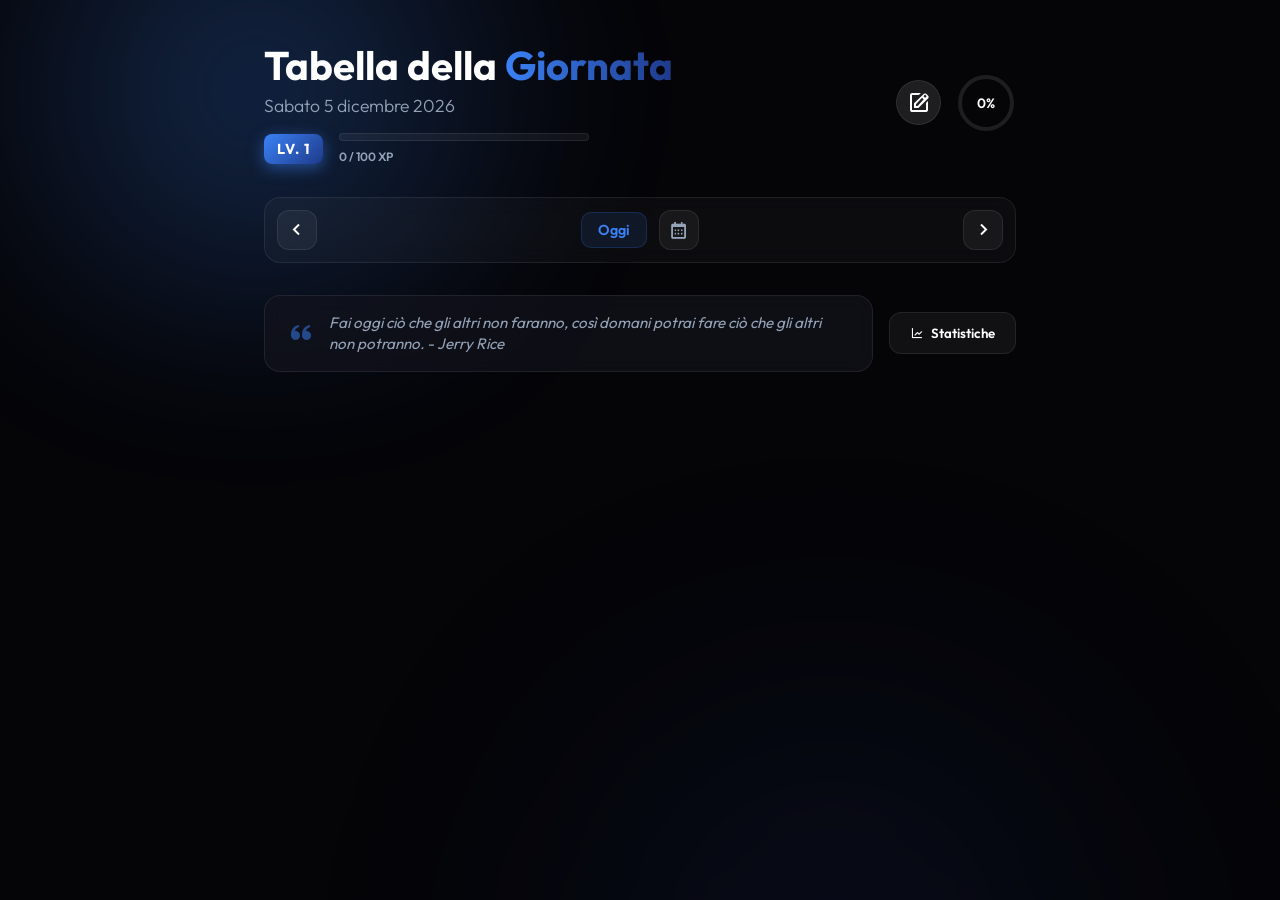
<file: index.html>
<!DOCTYPE html>
<html lang="it">

<head>
    <meta charset="UTF-8">
    <meta name="viewport" content="width=device-width, initial-scale=1.0">
    <title>La Mia Giornata</title>
    <link rel="preconnect" href="https://fonts.googleapis.com">
    <link rel="preconnect" href="https://fonts.gstatic.com" crossorigin>
    <link href="https://fonts.googleapis.com/css2?family=Outfit:wght@300;400;600;700&display=swap" rel="stylesheet">
    <link href='https://unpkg.com/boxicons@2.1.4/css/boxicons.min.css' rel='stylesheet'>
    <link rel="stylesheet" href="style.css">
    <!-- PWA Manifest -->
    <link rel="manifest" href="manifest.json">
    <meta name="theme-color" content="#3b82f6">
    <meta name="apple-mobile-web-app-capable" content="yes">
    <meta name="apple-mobile-web-app-status-bar-style" content="black-translucent">
    <meta name="apple-mobile-web-app-title" content="La Mia Giornata">
    <meta name="mobile-web-app-capable" content="yes">
    <link rel="apple-touch-icon"
        href="data:image/svg+xml;utf8,<svg xmlns='http://www.w3.org/2000/svg' viewBox='0 0 100 100'><rect width='100' height='100' rx='20' fill='%233b82f6'/><text x='50%' y='50%' font-size='60' text-anchor='middle' dominant-baseline='central' fill='white'>📅</text></svg>">
</head>

<body>
    <!-- Toast Notifications Container -->
    <div id="toast-container" class="toast-container"></div>

    <div class="background-glow"></div>
    <div class="container">
        <header>
            <div class="header-left">
                <h1>Tabella della <span class="highlight">Giornata</span></h1>
                <p id="date-display" class="date-display">Caricamento data...</p>
                <div class="gamification-header">
                    <div class="level-badge" id="level-badge">LV. 1</div>
                    <div class="xp-container" title="Esperienza">
                        <div class="xp-bar-bg">
                            <div class="xp-bar-fill" id="xp-bar-fill" style="width: 0%"></div>
                        </div>
                        <span id="xp-text" class="xp-text">0 / 100 XP</span>
                    </div>
                </div>
            </div>
            <div class="header-right">
                <button class="icon-btn" id="edit-btn" title="Modifica Tabella">
                    <i class='bx bx-edit'></i>
                </button>
                <div class="progress-ring-container" title="Progresso Giornaliero">
                    <svg class="progress-ring" width="60" height="60">
                        <circle class="progress-ring__circle-bg" stroke="rgba(255,255,255,0.1)" stroke-width="4"
                            fill="transparent" r="26" cx="30" cy="30" />
                        <circle class="progress-ring__circle" id="progress-circle" stroke="#3b82f6" stroke-width="4"
                            fill="transparent" r="26" cx="30" cy="30" />
                    </svg>
                    <span id="progress-text" class="progress-text">0%</span>
                </div>
            </div>
        </header>

        <nav class="agenda-nav">
            <button class="nav-btn" id="prev-day" title="Giorno Precedente">
                <i class='bx bx-chevron-left'></i>
            </button>
            <div class="date-picker-wrapper">
                <button class="date-picker-btn" id="today-btn">Oggi</button>
                <input type="date" id="calendar-input" class="calendar-input">
                <label for="calendar-input" class="calendar-label">
                    <i class='bx bx-calendar'></i>
                </label>
            </div>
            <button class="nav-btn" id="next-day" title="Giorno Successivo">
                <i class='bx bx-chevron-right'></i>
            </button>
        </nav>

        <div class="top-widgets">
            <div id="quote-widget" class="quote-widget">
                <i class='bx bxs-quote-alt-left quote-icon'></i>
                <p id="quote-text" class="quote-text">Sii il cambiamento che vuoi vedere nel mondo.</p>
            </div>

            <div class="stats-controls">
                <button class="icon-btn-text" id="stats-toggle-btn">
                    <i class='bx bx-line-chart'></i> Statistiche
                </button>
            </div>
        </div>

        <div id="stats-panel" class="stats-panel">
            <div class="stats-grid">
                <div class="stat-card">
                    <div class="stat-icon"><i class='bx bx-check-double'></i></div>
                    <div class="stat-info">
                        <span class="stat-value" id="stat-total-completed">0</span>
                        <span class="stat-label">Task Totali</span>
                    </div>
                </div>
                <div class="stat-card">
                    <div class="stat-icon"><i class='bx bx-flame'></i></div>
                    <div class="stat-info">
                        <span class="stat-value" id="stat-streak">0</span>
                        <span class="stat-label">Giorni Streak</span>
                    </div>
                </div>
                <div class="stat-card">
                    <div class="stat-icon"><i class='bx bx-trophy'></i></div>
                    <div class="stat-info">
                        <span class="stat-value" id="stat-rank">Bronzo</span>
                        <span class="stat-label">Grado</span>
                    </div>
                </div>
            </div>
            <div class="trophy-case">
                <h3><i class='bx bx-trophy'></i> I Tuoi Traguardi</h3>
                <div id="badge-list" class="badge-list">
                    <p class="empty-msg">Sblocca badge completando la tua routine!</p>
                </div>
            </div>
            <div class="weekly-chart-wrapper">
                <div class="chart-header">Attività Ultimi 7 Giorni</div>
                <div class="week-chart" id="week-chart">
                    <!-- Injected by JS -->
                </div>
            </div>
            <div class="dashboard-extras">
                <div class="highlights-container">
                    <h3><i class='bx bx-star'></i> In Evidenza</h3>
                    <div id="upcoming-events-list" class="upcoming-events-list">
                        <p class="empty-msg">Nessun evento speciale in arrivo.</p>
                    </div>
                </div>

                <div class="reflection-container">
                    <h3><i class='bx bx-edit-alt'></i> Riflessione del Giorno</h3>
                    <textarea id="daily-reflection"
                        placeholder="Cosa hai imparato oggi? Per cosa sei grato?"></textarea>
                </div>
            </div>

            <main>
                <div class="schedule-list" id="schedule-list">
                    <!-- Tasks injected by JavaScript -->
                </div>
                <div class="all-done-message" id="all-done-message">
                    <i class='bx bxs-party'></i>
                    <h3>Giornata Completata!</h3>
                    <p>Ottimo lavoro. Hai completato tutte le attività previste per oggi.</p>
                </div>
            </main>
        </div>

        <!-- Edit Modal -->
        <div class="modal-overlay" id="edit-modal">
            <div class="modal-content">
                <div class="modal-header">
                    <h2>Modifica <span class="highlight">Tabella</span></h2>
                    <button class="close-btn" id="close-modal-btn"><i class='bx bx-x'></i></button>
                </div>

                <div class="modal-tabs">
                    <button class="modal-tab-btn" data-edit-day="lunedi">Lun</button>
                    <button class="modal-tab-btn" data-edit-day="martedi">Mar</button>
                    <button class="modal-tab-btn" data-edit-day="mercoledi">Mer</button>
                    <button class="modal-tab-btn" data-edit-day="giovedi">Gio</button>
                    <button class="modal-tab-btn" data-edit-day="venerdi">Ven</button>
                    <button class="modal-tab-btn" data-edit-day="sabato">Sab</button>
                    <button class="modal-tab-btn" data-edit-day="domenica">Dom</button>
                    <button class="modal-tab-btn" data-edit-day="recurring"
                        title="Eventi che si ripetono">Ricorrenze</button>
                    <button class="modal-tab-btn highlight-tab" id="specific-date-tab" data-edit-day="specific">Evento
                        (Data)</button>
                </div>

                <div class="modal-body">
                    <div id="edit-tasks-container" class="edit-tasks-container">
                        <!-- Tasks injected by JavaScript -->
                    </div>
                    <button class="add-task-btn" id="add-task-btn">
                        <i class='bx bx-plus'></i> Aggiungi Attività
                    </button>
                </div>

                <div class="modal-footer">
                    <div class="footer-left" style="display:flex; gap:0.5rem; flex:1;">
                        <button class="btn btn-secondary" id="export-btn" title="Esporta Dati"><i
                                class='bx bx-export'></i></button>
                        <button class="btn btn-secondary" id="import-btn" title="Importa Dati"><i
                                class='bx bx-import'></i></button>
                        <input type="file" id="import-file-input" accept=".json" style="display:none">
                    </div>
                    <div class="footer-right" style="display:flex; gap:1rem;">
                        <button class="btn btn-secondary" id="cancel-edit-btn">Annulla</button>
                        <button class="btn btn-primary" id="save-edit-btn">Salva Modifiche</button>
                    </div>
                </div>
            </div>
        </div>

        <script src="script.js"></script>
</body>

</html>
</file>
<file: style.css>
:root {
    /* Default dark theme (Night/Evening) */
    --bg-main: #0a0a0f;
    --card-bg: rgba(20, 20, 30, 0.6);
    --card-border: rgba(255, 255, 255, 0.08);
    --text-primary: #ffffff;
    --text-secondary: #94a3b8;
    --accent: #3b82f6;
    --accent-glow: rgba(59, 130, 246, 0.5);
    --success: #10b981;
    --gradient-start: #3b82f6;
    --gradient-end: #8b5cf6;
    --glow-secondary: rgba(139, 92, 246, 0.3);
}

body.theme-morning {
    --bg-main: #1a1a24;
    --gradient-start: #f59e0b;
    --gradient-end: #ef4444;
    --accent: #f59e0b;
    --accent-glow: rgba(245, 158, 11, 0.5);
    --glow-secondary: rgba(239, 68, 68, 0.3);
}

body.theme-afternoon {
    --bg-main: #161b22;
    --gradient-start: #06b6d4;
    --gradient-end: #3b82f6;
    --accent: #06b6d4;
    --accent-glow: rgba(6, 182, 212, 0.5);
    --glow-secondary: rgba(59, 130, 246, 0.3);
}

body.theme-evening {
    --bg-main: #101018;
    --gradient-start: #8b5cf6;
    --gradient-end: #ec4899;
    --accent: #8b5cf6;
    --accent-glow: rgba(139, 92, 246, 0.5);
    --glow-secondary: rgba(236, 72, 153, 0.3);
}

body.theme-night {
    --bg-main: #050508;
    --gradient-start: #3b82f6;
    --gradient-end: #1e3a8a;
    --accent: #3b82f6;
    --accent-glow: rgba(59, 130, 246, 0.5);
    --glow-secondary: rgba(30, 58, 138, 0.3);
}

* {
    margin: 0;
    padding: 0;
    box-sizing: border-box;
    font-family: 'Outfit', sans-serif;
}

body {
    background-color: var(--bg-main);
    color: var(--text-primary);
    min-height: 100vh;
    display: flex;
    justify-content: center;
    position: relative;
    overflow-x: hidden;
}

.background-glow {
    position: fixed;
    top: -20vh;
    left: -10vw;
    width: 60vw;
    height: 60vh;
    background: radial-gradient(circle, var(--accent-glow) 0%, rgba(10, 10, 15, 0) 70%);
    filter: blur(80px);
    z-index: -1;
    opacity: 0.6;
}

.background-glow::after {
    content: '';
    position: absolute;
    bottom: -100vh;
    right: -50vw;
    width: 70vw;
    height: 70vh;
    background: radial-gradient(circle, var(--glow-secondary) 0%, rgba(10, 10, 15, 0) 70%);
    filter: blur(100px);
}

.container {
    width: 100%;
    max-width: 800px;
    padding: 2.5rem 1.5rem;
    z-index: 1;
}

header {
    display: flex;
    justify-content: space-between;
    align-items: center;
    margin-bottom: 2rem;
    animation: fadeInDown 0.8s ease backwards;
}

h1 {
    font-size: 2.5rem;
    font-weight: 700;
    margin-bottom: 0.25rem;
}

.highlight {
    background: linear-gradient(to right, var(--gradient-start), var(--gradient-end));
    -webkit-background-clip: text;
    background-clip: text;
    -webkit-text-fill-color: transparent;
}

.date-display {
    color: var(--text-secondary);
    font-size: 1.1rem;
    font-weight: 300;
}

.progress-ring-container {
    position: relative;
    width: 60px;
    height: 60px;
    display: flex;
    align-items: center;
    justify-content: center;
}

.progress-ring__circle,
.progress-ring__circle-bg {
    transition: stroke-dashoffset 0.5s ease-in-out, stroke 0.5s ease;
    transform: rotate(-90deg);
    transform-origin: 50% 50%;
    stroke-linecap: round;
}

.progress-text {
    position: absolute;
    font-size: 0.85rem;
    font-weight: 600;
}

.tabs {
    display: flex;
    gap: 1rem;
    margin-bottom: 2rem;
    background: rgba(0, 0, 0, 0.3);
    padding: 0.5rem;
    border-radius: 100px;
    border: 1px solid var(--card-border);
    backdrop-filter: blur(10px);
    animation: fadeIn 1s ease backwards;
    animation-delay: 0.2s;
}

.tab-btn {
    flex: 1;
    background: transparent;
    border: none;
    color: var(--text-secondary);
    padding: 0.75rem 1.5rem;
    border-radius: 100px;
    font-size: 1rem;
    font-weight: 600;
    cursor: pointer;
    transition: all 0.3s ease;
}

.tab-btn:hover {
    color: var(--text-primary);
}

.tab-btn.active {
    background: rgba(255, 255, 255, 0.1);
    color: var(--text-primary);
    box-shadow: 0 4px 15px rgba(0, 0, 0, 0.2);
}

/* Agenda Navigation */
.agenda-nav {
    display: flex;
    align-items: center;
    justify-content: space-between;
    margin-bottom: 2rem;
    background: rgba(255, 255, 255, 0.03);
    padding: 0.75rem;
    border-radius: 16px;
    border: 1px solid var(--card-border);
    backdrop-filter: blur(10px);
    animation: fadeIn 1s ease backwards;
    animation-delay: 0.2s;
}

.nav-btn {
    background: rgba(255, 255, 255, 0.05);
    border: 1px solid var(--card-border);
    color: var(--text-primary);
    width: 40px;
    height: 40px;
    border-radius: 12px;
    display: flex;
    align-items: center;
    justify-content: center;
    font-size: 1.5rem;
    cursor: pointer;
    transition: all 0.3s ease;
}

.nav-btn:hover {
    background: var(--accent);
    color: white;
    transform: scale(1.05);
}

.date-picker-wrapper {
    display: flex;
    align-items: center;
    gap: 0.75rem;
}

.date-picker-btn {
    background: rgba(59, 130, 246, 0.1);
    border: 1px solid rgba(59, 130, 246, 0.2);
    color: var(--accent);
    padding: 0.5rem 1rem;
    border-radius: 10px;
    font-size: 0.9rem;
    font-weight: 600;
    cursor: pointer;
    transition: all 0.3s;
}

.date-picker-btn:hover {
    background: var(--accent);
    color: white;
}

.calendar-input {
    position: absolute;
    opacity: 0;
    width: 0;
    height: 0;
}

.calendar-label {
    display: flex;
    align-items: center;
    justify-content: center;
    width: 40px;
    height: 40px;
    background: rgba(255, 255, 255, 0.05);
    border: 1px solid var(--card-border);
    border-radius: 12px;
    cursor: pointer;
    font-size: 1.25rem;
    color: var(--text-secondary);
    transition: all 0.3s;
}

.calendar-label:hover {
    color: var(--text-primary);
    background: rgba(255, 255, 255, 0.1);
}

.schedule-list {
    display: flex;
    flex-direction: column;
    gap: 1rem;
    position: relative;
}

.schedule-list::before {
    content: '';
    position: absolute;
    left: 42px;
    top: 20px;
    bottom: 20px;
    width: 2px;
    background: var(--card-border);
    z-index: 0;
}

.task-card {
    display: flex;
    align-items: center;
    background: var(--card-bg);
    border: 1px solid var(--card-border);
    backdrop-filter: blur(12px);
    border-radius: 20px;
    padding: 1.25rem;
    gap: 1.5rem;
    transition: all 0.3s cubic-bezier(0.25, 0.8, 0.25, 1);
    position: relative;
    overflow: hidden;
    z-index: 1;
    animation: slideUpFade 0.6s ease backwards;
}

.task-card:hover {
    transform: translateY(-3px);
    box-shadow: 0 10px 25px rgba(0, 0, 0, 0.4);
    border-color: rgba(255, 255, 255, 0.15);
}

.task-card.completed {
    opacity: 0.6;
}

.task-card.current-task {
    border-color: var(--accent);
    box-shadow: 0 0 20px var(--accent-glow);
    animation: currentTaskPulse 2s infinite ease-in-out;
}

.task-card.completed::after {
    content: '';
    position: absolute;
    inset: 0;
    background: linear-gradient(to right, rgba(16, 185, 129, 0.1), transparent);
    z-index: -1;
}

.task-time {
    display: flex;
    flex-direction: column;
    align-items: center;
    justify-content: center;
    min-width: 65px;
    background: rgba(0, 0, 0, 0.4);
    padding: 0.5rem;
    border-radius: 12px;
    font-weight: 700;
    color: var(--accent);
    font-size: 1.1rem;
    border: 1px solid rgba(59, 130, 246, 0.2);
    box-shadow: 0 0 15px rgba(59, 130, 246, 0.1);
}

.completed .task-time {
    color: var(--success);
    border-color: rgba(16, 185, 129, 0.3);
    box-shadow: 0 0 15px rgba(16, 185, 129, 0.1);
}

.task-info {
    flex: 1;
}

.task-title {
    font-size: 1.25rem;
    font-weight: 600;
    margin-bottom: 0.35rem;
    color: var(--text-primary);
    transition: color 0.3s;
}

.completed .task-title {
    color: var(--text-secondary);
    text-decoration: line-through;
}

.task-details {
    font-size: 0.95rem;
    color: var(--text-secondary);
    line-height: 1.4;
}

.checkbox-container {
    position: relative;
    width: 30px;
    height: 30px;
    cursor: pointer;
}

.checkbox-container input {
    position: absolute;
    opacity: 0;
    cursor: pointer;
    height: 0;
    width: 0;
}

.checkmark {
    position: absolute;
    top: 0;
    left: 0;
    height: 30px;
    width: 30px;
    background: rgba(255, 255, 255, 0.05);
    border: 2px solid var(--text-secondary);
    border-radius: 8px;
    transition: all 0.3s ease;
    display: flex;
    align-items: center;
    justify-content: center;
}

.checkbox-container:hover input~.checkmark {
    border-color: var(--accent);
    background-color: rgba(59, 130, 246, 0.1);
}

.checkbox-container input:checked~.checkmark {
    background-color: var(--success);
    border-color: var(--success);
    box-shadow: 0 0 15px rgba(16, 185, 129, 0.4);
}

.checkmark:after {
    content: "";
    position: absolute;
    display: none;
    left: 9px;
    top: 4px;
    width: 6px;
    height: 14px;
    border: solid white;
    border-width: 0 2px 2px 0;
    transform: rotate(45deg);
    animation: checkAnim 0.3s forwards;
}

.checkbox-container input:checked~.checkmark:after {
    display: block;
}

.all-done-message {
    display: none;
    text-align: center;
    margin-top: 3rem;
    padding: 2.5rem;
    background: rgba(16, 185, 129, 0.1);
    border: 1px solid rgba(16, 185, 129, 0.2);
    border-radius: 20px;
    color: var(--success);
    animation: slideUpFade 0.6s ease;
}

.all-done-message.visible {
    display: block;
}

.all-done-message i {
    font-size: 4rem;
    margin-bottom: 1rem;
    text-shadow: 0 0 20px rgba(16, 185, 129, 0.4);
}

.all-done-message h3 {
    font-size: 1.5rem;
    margin-bottom: 0.5rem;
    color: var(--text-primary);
}

.all-done-message p {
    color: var(--text-secondary);
}

@keyframes slideUpFade {
    0% {
        opacity: 0;
        transform: translateY(20px);
    }

    100% {
        opacity: 1;
        transform: translateY(0);
    }
}

@keyframes fadeIn {
    0% {
        opacity: 0;
    }

    100% {
        opacity: 1;
    }
}

@keyframes fadeInDown {
    0% {
        opacity: 0;
        transform: translateY(-20px);
    }

    100% {
        opacity: 1;
        transform: translateY(0);
    }
}

@keyframes checkAnim {
    0% {
        height: 0;
        width: 0;
        opacity: 0;
    }

    100% {
        height: 14px;
        width: 6px;
        opacity: 1;
    }
}

@keyframes currentTaskPulse {
    0% {
        box-shadow: 0 0 10px var(--accent-glow);
        transform: scale(1);
    }

    50% {
        box-shadow: 0 0 25px var(--accent-glow);
        transform: scale(1.02);
    }

    100% {
        box-shadow: 0 0 10px var(--accent-glow);
        transform: scale(1);
    }
}

/* Modal Styles */
.icon-btn {
    background: rgba(255, 255, 255, 0.1);
    border: 1px solid var(--card-border);
    color: var(--text-primary);
    width: 45px;
    height: 45px;
    border-radius: 50%;
    display: flex;
    align-items: center;
    justify-content: center;
    font-size: 1.5rem;
    cursor: pointer;
    transition: all 0.3s ease;
    margin-right: 15px;
}

.icon-btn:hover {
    background: var(--accent);
    color: white;
    transform: rotate(15deg) scale(1.1);
    box-shadow: 0 0 15px var(--accent-glow);
}

.header-right {
    display: flex;
    align-items: center;
}

.modal-overlay {
    position: fixed;
    top: 0;
    left: 0;
    right: 0;
    bottom: 0;
    background: rgba(0, 0, 0, 0.7);
    backdrop-filter: blur(8px);
    z-index: 1000;
    display: flex;
    align-items: center;
    justify-content: center;
    opacity: 0;
    visibility: hidden;
    transition: all 0.3s ease;
}

.modal-overlay.active {
    opacity: 1;
    visibility: visible;
}

.modal-content {
    background: var(--bg-main);
    border: 1px solid var(--card-border);
    border-radius: 20px;
    width: 90%;
    max-width: 600px;
    max-height: 90vh;
    display: flex;
    flex-direction: column;
    box-shadow: 0 25px 50px -12px rgba(0, 0, 0, 0.5);
    transform: translateY(20px);
    transition: all 0.4s cubic-bezier(0.25, 0.8, 0.25, 1);
}

.modal-overlay.active .modal-content {
    transform: translateY(0);
}

.modal-header {
    padding: 1.5rem 2rem;
    border-bottom: 1px solid var(--card-border);
    display: flex;
    justify-content: space-between;
    align-items: center;
}

.modal-header h2 {
    font-size: 1.8rem;
}

.close-btn {
    background: transparent;
    border: none;
    color: var(--text-secondary);
    font-size: 2rem;
    cursor: pointer;
    transition: color 0.3s;
}

.close-btn:hover {
    color: #ef4444;
    /* red */
}

.modal-tabs {
    display: flex;
    background: rgba(0, 0, 0, 0.3);
    padding: 0.5rem 1rem 0;
    border-bottom: 1px solid var(--card-border);
    overflow-x: auto;
    white-space: nowrap;
    -webkit-overflow-scrolling: touch;
    gap: 0.5rem;
}

.modal-tabs::-webkit-scrollbar {
    height: 4px;
}

.modal-tabs::-webkit-scrollbar-thumb {
    background: var(--accent);
    border-radius: 10px;
}

.modal-tab-btn {
    background: transparent;
    border: none;
    color: var(--text-secondary);
    padding: 1rem 1.5rem;
    font-size: 1rem;
    font-weight: 600;
    cursor: pointer;
    transition: all 0.3s ease;
    border-bottom: 3px solid transparent;
    flex-shrink: 0;
    white-space: nowrap;
}

.modal-tab-btn:hover {
    color: var(--text-primary);
}

.modal-tab-btn.active {
    color: var(--accent);
    border-bottom-color: var(--accent);
}

.modal-tab-btn.highlight-tab {
    color: #f59e0b;
    /* Amber color for special events */
}

.modal-tab-btn.highlight-tab.active {
    border-bottom-color: #f59e0b;
}

.modal-body {
    padding: 1.5rem 1rem 1.5rem 2rem;
    overflow-y: auto;
    flex: 1;
}

/* Custom Scrollbar for Modal Body */
.modal-body::-webkit-scrollbar {
    width: 6px;
}

.modal-body::-webkit-scrollbar-track {
    background: transparent;
    margin-top: 10px;
    margin-bottom: 10px;
}

.modal-body::-webkit-scrollbar-thumb {
    background-color: var(--card-border);
    border-radius: 10px;
}

.modal-body::-webkit-scrollbar-thumb:hover {
    background-color: var(--text-secondary);
}

.edit-tasks-container {
    display: flex;
    flex-direction: column;
    gap: 1rem;
    margin-bottom: 1.5rem;
    padding-right: 1rem;
    /* Extra space so content doesn't touch the scrollbar */
}

.edit-task-row {
    display: grid;
    grid-template-columns: 20px 100px 1.2fr 1.5fr 45px;
    gap: 12px;
    background: rgba(255, 255, 255, 0.03);
    padding: 1.25rem;
    border-radius: 12px;
    border: 1px solid var(--card-border);
    align-items: center;
    transition: all 0.3s;
}

.drag-handle {
    color: var(--text-secondary);
    cursor: grab;
    font-size: 1.25rem;
    display: flex;
    align-items: center;
    justify-content: center;
}

.drag-handle:active {
    cursor: grabbing;
}

.edit-task-row.dragging {
    opacity: 0.5;
    background: rgba(255, 255, 255, 0.1);
    box-shadow: 0 10px 20px rgba(0, 0, 0, 0.5);
    border: 1px dashed var(--accent);
}

.edit-task-row.drag-over {
    border-top: 2px solid var(--accent);
    padding-top: 1.5rem;
}

.edit-task-row:hover {
    background: rgba(255, 255, 255, 0.05);
    border-color: rgba(255, 255, 255, 0.1);
}

.edit-task-row input {
    background: rgba(0, 0, 0, 0.5);
    border: 1px solid var(--card-border);
    color: var(--text-primary);
    padding: 0.85rem 0.75rem;
    border-radius: 8px;
    font-size: 0.95rem;
    width: 100%;
}

.edit-task-row input[type="time"] {
    position: relative;
    cursor: pointer;
    font-family: monospace;
    font-size: 1.05rem;
    text-align: center;
    padding-left: 0.5rem;
    padding-right: 0.5rem;
}

.edit-task-row input[type="time"]::-webkit-calendar-picker-indicator {
    background: transparent;
    bottom: 0;
    color: transparent;
    cursor: pointer;
    height: auto;
    left: 0;
    position: absolute;
    right: 0;
    top: 0;
    width: auto;
}

.edit-task-row input:focus {
    outline: none;
    border-color: var(--accent);
    box-shadow: 0 0 0 2px rgba(59, 130, 246, 0.2);
}

.remove-task-btn {
    background: rgba(239, 68, 68, 0.1);
    color: #ef4444;
    border: 1px solid rgba(239, 68, 68, 0.2);
    width: 100%;
    height: 45px;
    border-radius: 8px;
    display: flex;
    align-items: center;
    justify-content: center;
    cursor: pointer;
    transition: all 0.3s;
    font-size: 1.2rem;
}

.remove-task-btn:hover {
    background: #ef4444;
    color: white;
}

.add-task-btn {
    width: 100%;
    padding: 1rem;
    background: rgba(59, 130, 246, 0.1);
    border: 2px dashed var(--accent);
    color: var(--accent);
    border-radius: 12px;
    font-size: 1rem;
    font-weight: 600;
    cursor: pointer;
    display: flex;
    align-items: center;
    justify-content: center;
    gap: 0.5rem;
    transition: all 0.3s;
}

.add-task-btn:hover {
    background: rgba(59, 130, 246, 0.2);
}

.modal-footer {
    padding: 1.5rem 2rem;
    border-top: 1px solid var(--card-border);
    display: flex;
    justify-content: flex-end;
    gap: 1rem;
}

.btn {
    padding: 0.75rem 1.5rem;
    border-radius: 8px;
    font-weight: 600;
    font-size: 1rem;
    cursor: pointer;
    transition: all 0.3s;
    border: none;
}

.btn-secondary {
    background: transparent;
    color: var(--text-secondary);
}

.btn-secondary:hover {
    background: rgba(255, 255, 255, 0.1);
    color: var(--text-primary);
}

.btn-primary {
    background: var(--accent);
    color: white;
    box-shadow: 0 4px 15px var(--accent-glow);
}

.btn-primary:hover {
    background: #2563eb;
    box-shadow: 0 6px 20px var(--accent-glow);
}

@media (max-width: 600px) {
    header {
        flex-direction: column;
        align-items: flex-start;
        gap: 1.5rem;
    }

    .header-right {
        align-self: flex-start;
    }

    .task-card {
        padding: 1rem;
        gap: 1rem;
    }

    .edit-task-row {
        grid-template-columns: 1fr;
        grid-template-rows: auto auto auto auto;
        gap: 12px;
        padding: 1.25rem 1rem;
        position: relative;
    }

    .remove-task-btn {
        grid-row: 1;
        justify-self: end;
        width: 45px;
        position: absolute;
        top: 1rem;
        right: 1rem;
    }

    .drag-handle {
        position: absolute;
        top: 1.5rem;
        left: 0.5rem;
    }

    .edit-task-row .edit-time {
        grid-row: 1;
        width: calc(100% - 90px);
        margin-left: 30px;
        text-align: left;
        padding-left: 1rem;
    }

    .edit-task-row .edit-title {
        grid-row: 2;
        width: 100%;
    }

    .edit-task-row .edit-details {
        grid-row: 3;
        width: 100%;
    }
}

/* --- GAMIFICATION & CREATIVE FEATURES --- */

.gamification-header {
    margin-top: 1rem;
    display: flex;
    align-items: center;
    gap: 1rem;
    animation: fadeIn 1s ease backwards;
    animation-delay: 0.4s;
}

.level-badge {
    background: linear-gradient(135deg, var(--gradient-start), var(--gradient-end));
    color: white;
    padding: 0.4rem 0.8rem;
    border-radius: 8px;
    font-weight: 700;
    font-size: 0.9rem;
    box-shadow: 0 4px 15px var(--accent-glow);
    text-transform: uppercase;
    letter-spacing: 1px;
}

.xp-container {
    flex: 1;
    max-width: 250px;
}

.xp-bar-bg {
    height: 8px;
    background: rgba(255, 255, 255, 0.05);
    border-radius: 4px;
    overflow: hidden;
    border: 1px solid var(--card-border);
    margin-bottom: 4px;
}

.xp-bar-fill {
    height: 100%;
    background: linear-gradient(to right, var(--gradient-start), var(--gradient-end));
    width: 0%;
    transition: width 1s cubic-bezier(0.34, 1.56, 0.64, 1);
    box-shadow: 0 0 10px var(--accent-glow);
}

.xp-text {
    font-size: 0.75rem;
    color: var(--text-secondary);
    font-weight: 600;
}

.top-widgets {
    display: flex;
    justify-content: space-between;
    align-items: center;
    margin-top: 1rem;
    margin-bottom: 2rem;
    gap: 1rem;
}

.quote-widget {
    flex: 1;
    background: var(--card-bg);
    border: 1px solid var(--card-border);
    padding: 1rem 1.5rem;
    border-radius: 16px;
    display: flex;
    align-items: center;
    gap: 1rem;
    backdrop-filter: blur(10px);
}

.quote-icon {
    font-size: 1.5rem;
    color: var(--accent);
    opacity: 0.5;
}

.quote-text {
    font-style: italic;
    font-size: 0.95rem;
    color: var(--text-secondary);
    line-height: 1.4;
}

.icon-btn-text {
    background: rgba(255, 255, 255, 0.05);
    border: 1px solid var(--card-border);
    color: var(--text-primary);
    padding: 0.75rem 1.25rem;
    border-radius: 12px;
    display: flex;
    align-items: center;
    gap: 0.5rem;
    cursor: pointer;
    transition: all 0.3s;
    font-weight: 600;
}

.icon-btn-text:hover {
    background: rgba(255, 255, 255, 0.1);
    transform: translateY(-2px);
}

.stats-panel {
    display: none;
    background: var(--card-bg);
    border: 1px solid var(--card-border);
    border-radius: 20px;
    padding: 1.5rem;
    margin-bottom: 2rem;
    backdrop-filter: blur(20px);
    animation: slideDownFade 0.5s ease;
}

.stats-panel.active {
    display: block;
}

.stats-grid {
    display: grid;
    grid-template-columns: repeat(3, 1fr);
    gap: 1rem;
    margin-bottom: 1.5rem;
}

.stat-card {
    background: rgba(0, 0, 0, 0.2);
    padding: 1rem;
    border-radius: 16px;
    display: flex;
    align-items: center;
    gap: 1rem;
    border: 1px solid var(--card-border);
}

.stat-icon {
    width: 40px;
    height: 40px;
    background: rgba(59, 130, 246, 0.1);
    color: var(--accent);
    border-radius: 12px;
    display: flex;
    align-items: center;
    justify-content: center;
    font-size: 1.25rem;
}

.stat-info {
    display: flex;
    flex-direction: column;
}

.stat-value {
    font-size: 1.25rem;
    font-weight: 700;
    color: var(--text-primary);
}

.stat-label {
    font-size: 0.75rem;
    color: var(--text-secondary);
    text-transform: uppercase;
    letter-spacing: 0.5px;
}

.weekly-chart-wrapper {
    background: rgba(0, 0, 0, 0.1);
    padding: 1rem;
    border-radius: 16px;
}

.chart-header {
    font-size: 0.9rem;
    font-weight: 600;
    margin-bottom: 1rem;
    color: var(--text-secondary);
    text-align: center;
}

.week-chart {
    display: flex;
    align-items: flex-end;
    justify-content: space-around;
    height: 100px;
    gap: 8px;
    padding-bottom: 5px;
}

.chart-column {
    flex: 1;
    display: flex;
    flex-direction: column;
    align-items: center;
    gap: 8px;
    height: 100%;
    justify-content: flex-end;
}

.chart-bar {
    width: 60%;
    background: linear-gradient(to top, var(--gradient-start), var(--gradient-end));
    border-radius: 4px;
    min-height: 4px;
    transition: height 1s ease;
    box-shadow: 0 4px 10px var(--accent-glow);
}

.chart-day {
    font-size: 0.7rem;
    color: var(--text-secondary);
}

/* Actions UI */
.task-actions {
    display: flex;
    align-items: center;
    gap: 0.5rem;
}

/* Pomodoro UI */
.focus-btn {
    background: rgba(255, 255, 255, 0.05);
    border: 1px solid var(--card-border);
    color: var(--text-secondary);
    width: 36px;
    height: 36px;
    border-radius: 10px;
    display: flex;
    align-items: center;
    justify-content: center;
    cursor: pointer;
    transition: all 0.3s;
}

.focus-btn:hover {
    color: #ef4444;
    background: rgba(239, 68, 68, 0.1);
    border-color: rgba(239, 68, 68, 0.2);
}

.focus-btn.active {
    background: #ef4444;
    color: white;
    box-shadow: 0 0 15px rgba(239, 68, 68, 0.4);
    animation: pulseFocus 2s infinite;
}

@keyframes pulseFocus {
    0% {
        transform: scale(1);
        box-shadow: 0 0 10px rgba(239, 68, 68, 0.5);
    }

    50% {
        transform: scale(1.05);
        box-shadow: 0 0 20px rgba(239, 68, 68, 0.7);
    }

    100% {
        transform: scale(1);
        box-shadow: 0 0 10px rgba(239, 68, 68, 0.5);
    }
}

.timer-overlay {
    position: fixed;
    bottom: 2rem;
    right: 2rem;
    background: rgba(15, 15, 25, 0.9);
    backdrop-filter: blur(15px);
    border: 1px solid #ef4444;
    padding: 1rem 1.5rem;
    border-radius: 20px;
    display: flex;
    align-items: center;
    gap: 1rem;
    box-shadow: 0 10px 30px rgba(0, 0, 0, 0.5);
    z-index: 2000;
    animation: slideInRightOverlay 0.5s cubic-bezier(0.175, 0.885, 0.32, 1.275);
}

.timer-display {
    font-size: 1.5rem;
    font-weight: 700;
    font-family: monospace;
    color: #ef4444;
}

.timer-close {
    background: transparent;
    border: none;
    color: var(--text-secondary);
    cursor: pointer;
    font-size: 1.2rem;
}

@keyframes slideInRightOverlay {
    from {
        transform: translateX(100%);
        opacity: 0;
    }

    to {
        transform: translateX(0);
        opacity: 1;
    }
}

@media (max-width: 600px) {
    .stats-grid {
        grid-template-columns: 1fr;
    }

    .top-widgets {
        flex-direction: column;
    }

    .quote-widget {
        width: 100%;
    }
}

/* Recurring Events UI */
.recurring-row {
    display: grid;
    grid-template-columns: 100px 1fr 1fr 120px 45px;
    gap: 10px;
    align-items: center;
    background: rgba(255, 255, 255, 0.03);
    padding: 1rem;
    border-radius: 12px;
    border: 1px solid var(--card-border);
    margin-bottom: 0.5rem;
}

.recurring-row select,
.recurring-row input {
    background: rgba(0, 0, 0, 0.4);
    border: 1px solid var(--card-border);
    color: var(--text-primary);
    padding: 0.5rem;
    border-radius: 6px;
    font-size: 0.9rem;
}

.recurring-badge {
    color: var(--accent);
    font-size: 0.8rem;
    display: flex;
    align-items: center;
    gap: 4px;
    margin-top: 4px;
    font-weight: 600;
}

.recurring-icon {
    font-size: 1rem;
    opacity: 0.8;
}

@media (max-width: 768px) {
    .recurring-row {
        grid-template-columns: 1fr 1fr;
        gap: 15px;
    }

    .recurring-row .remove-task-btn {
        grid-column: span 2;
    }
}

/* Toast Notifications */
.toast-container {
    position: fixed;
    bottom: 20px;
    right: 20px;
    display: flex;
    flex-direction: column;
    gap: 10px;
    z-index: 9999;
}

.toast {
    background: var(--bg-main);
    border: 1px solid var(--accent);
    border-left: 4px solid var(--accent);
    color: var(--text-primary);
    padding: 1rem 1.5rem;
    border-radius: 8px;
    box-shadow: 0 10px 25px rgba(0, 0, 0, 0.5), 0 0 15px var(--accent-glow);
    display: flex;
    flex-direction: column;
    gap: 0.25rem;
    animation: slideInRight 0.4s cubic-bezier(0.25, 0.8, 0.25, 1) forwards;
    cursor: pointer;
    min-width: 250px;
}

.toast.fade-out {
    animation: fadeOut 0.4s ease forwards;
}

.toast-title {
    font-weight: 700;
    font-size: 1.1rem;
    color: var(--accent);
}

.toast-details {
    font-size: 0.9rem;
    color: var(--text-secondary);
}

@keyframes slideInRight {
    0% {
        transform: translateX(100%);
        opacity: 0;
    }

    100% {
        transform: translateX(0);
        opacity: 1;
    }
}

@keyframes fadeOut {
    0% {
        transform: translateX(0);
        opacity: 1;
    }

    100% {
        transform: translateX(100%);
        opacity: 0;
    }
}

/* Dashboard Extras (Highlights & Reflection) */
.dashboard-extras {
    display: grid;
    grid-template-columns: 1fr 1fr;
    gap: 1.5rem;
    margin-bottom: 2rem;
}

@media (max-width: 768px) {
    .dashboard-extras {
        grid-template-columns: 1fr;
    }
}

.highlights-container,
.reflection-container {
    background: var(--card-bg);
    backdrop-filter: blur(10px);
    border: 1px solid var(--card-border);
    border-radius: 1.5rem;
    padding: 1.5rem;
}

.highlights-container h3,
.reflection-container h3 {
    font-size: 1.1rem;
    margin-bottom: 1rem;
    display: flex;
    align-items: center;
    gap: 0.5rem;
    color: var(--accent);
}

.upcoming-events-list {
    display: flex;
    flex-direction: column;
    gap: 0.8rem;
}

.upcoming-event-item {
    display: flex;
    align-items: center;
    gap: 1rem;
    padding: 0.8rem;
    background: rgba(255, 255, 255, 0.05);
    border-radius: 1rem;
    transition: transform 0.2s;
}

.upcoming-event-item:hover {
    transform: translateX(5px);
    background: rgba(255, 255, 255, 0.08);
}

.event-date-badge {
    background: var(--accent);
    color: white;
    padding: 0.3rem 0.6rem;
    border-radius: 0.5rem;
    font-size: 0.8rem;
    font-weight: 700;
    min-width: 45px;
    text-align: center;
}

.event-info-mini {
    flex: 1;
}

.event-title-mini {
    font-weight: 600;
    font-size: 0.95rem;
    display: block;
}

.event-days-left {
    font-size: 0.8rem;
    color: var(--text-secondary);
}

/* Reflection area */
#daily-reflection {
    width: 100%;
    height: 100px;
    background: rgba(0, 0, 0, 0.2);
    border: 1px solid var(--card-border);
    border-radius: 1rem;
    padding: 1rem;
    color: var(--text-primary);
    font-family: inherit;
    font-size: 0.95rem;
    resize: none;
    transition: all 0.3s ease;
}

#daily-reflection:focus {
    outline: none;
    border-color: var(--accent);
    background: rgba(0, 0, 0, 0.3);
}

/* Categories & Types */
.category-tag {
    font-size: 0.75rem;
    padding: 2px 8px;
    border-radius: 10px;
    margin-left: 8px;
    text-transform: uppercase;
    font-weight: 700;
}

.cat-tag-birthday {
    background: rgba(244, 114, 182, 0.2);
    color: #f472b6;
}

.cat-tag-health {
    background: rgba(248, 113, 113, 0.2);
    color: #f87171;
}

.cat-tag-work {
    background: rgba(59, 130, 246, 0.2);
    color: #3b82f6;
}

.cat-tag-personal {
    background: rgba(16, 185, 129, 0.2);
    color: #10b981;
}

.task-card.event-cat-birthday {
    border-left: 4px solid #f472b6;
}

.task-card.event-cat-health {
    border-left: 4px solid #f87171;
}

.task-card.event-cat-work {
    border-left: 4px solid #3b82f6;
}

.task-card.event-cat-personal {
    border-left: 4px solid #10b981;
}

/* --- MOBILE OPTIMIZATIONS (Advanced Support) --- */

@media (max-width: 480px) {
    :root {
        --container-padding: 1rem;
    }

    .container {
        padding: 1.5rem var(--container-padding);
    }

    h1 {
        font-size: 1.8rem;
    }

    .header-left p {
        font-size: 0.9rem;
    }

    /* Larger touch targets for mobile */
    .nav-btn,
    .icon-btn,
    .add-task-btn,
    .btn {
        min-height: 48px;
        min-width: 48px;
        display: flex !important;
        align-items: center;
        justify-content: center;
    }

    .nav-btn i {
        font-size: 1.8rem;
    }

    /* Modal Mobile Adjustments */
    .modal-content {
        width: 95% !important;
        margin: 10px auto;
        padding: 1.2rem;
        max-height: 90vh;
        overflow-y: auto;
    }

    .modal-tabs {
        padding-bottom: 8px;
        margin-bottom: 1rem;
        overflow-x: auto;
        -webkit-overflow-scrolling: touch;
        display: flex;
        gap: 0.5rem;
    }

    .modal-tab-btn {
        padding: 0.8rem 1.2rem;
        font-size: 1rem;
        flex-shrink: 0;
        white-space: nowrap;
    }

    .edit-task-row,
    .recurring-row {
        flex-direction: column;
        gap: 0.8rem;
        padding: 1rem;
        background: rgba(255, 255, 255, 0.03);
        border-radius: 12px;
        position: relative;
    }

    .edit-time,
    .rec-time,
    .rec-start {
        width: 100% !important;
        font-size: 1.1rem;
    }

    .edit-title,
    .rec-title {
        width: 100%;
        font-size: 1.1rem;
        font-weight: 600;
    }

    .remove-task-btn {
        position: absolute;
        top: 10px;
        right: 10px;
        background: rgba(239, 68, 68, 0.1) !important;
        padding: 5px;
        border-radius: 8px;
    }

    .modal-footer {
        flex-direction: column;
        gap: 1rem;
    }

    .footer-left,
    .footer-right {
        width: 100%;
        justify-content: center !important;
    }

    .footer-right .btn {
        flex: 1;
    }

    /* XP Bar Mobile */
    .gamification-header {
        flex-direction: column;
        align-items: flex-start;
        gap: 5px;
    }

    .xp-container {
        width: 140px;
    }

    /* Agenda List */
    .task-card {
        padding: 1.2rem;
    }

    .task-time {
        font-size: 0.9rem;
    }

    .task-title {
        font-size: 1.1rem;
    }
}

/* Fix for notch/safe areas on modern phones */
@supports (padding: env(safe-area-inset-top)) {
    body {
        padding: env(safe-area-inset-top) env(safe-area-inset-right) env(safe-area-inset-bottom) env(safe-area-inset-left);
    }
}
</file>
